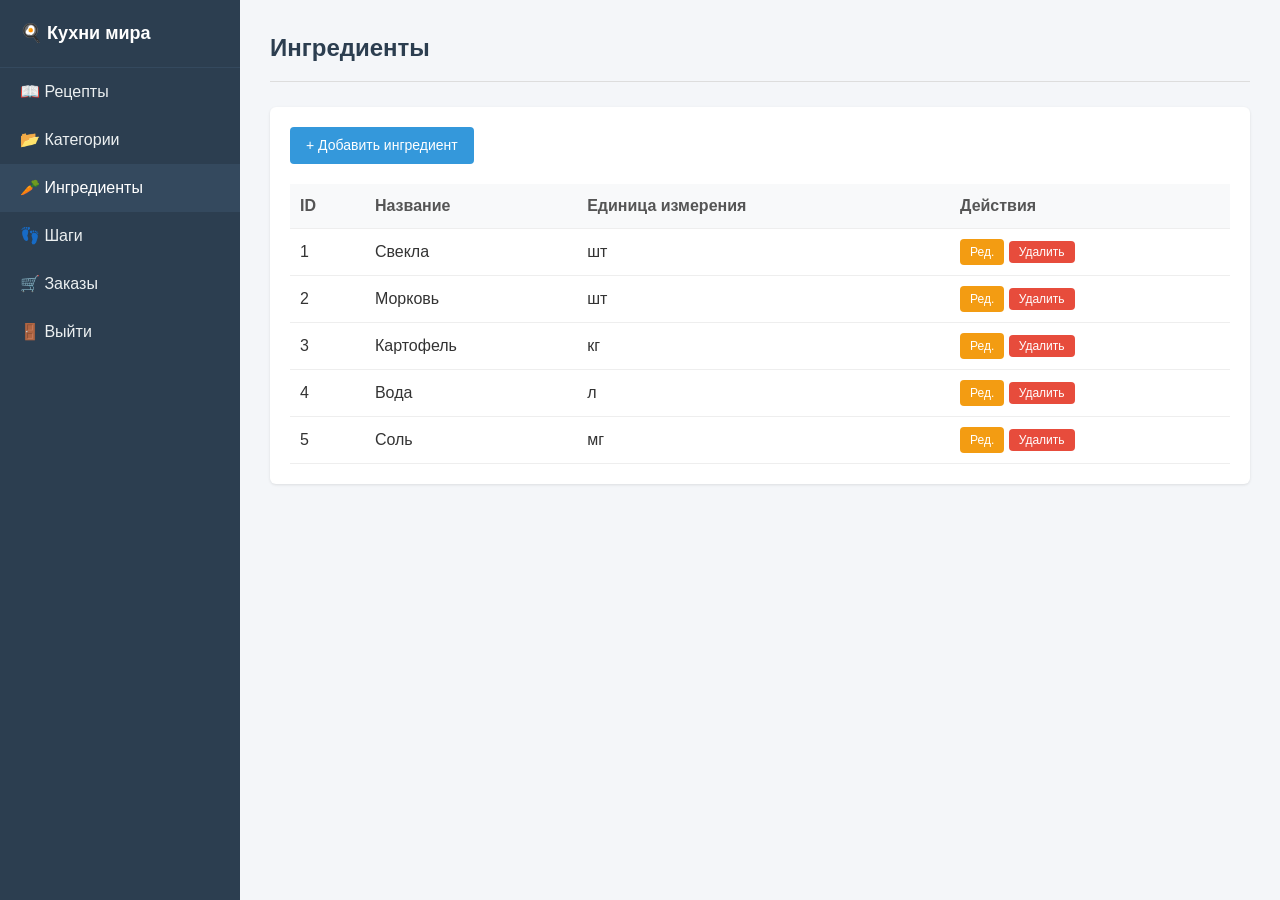
<file: recipes/recipes/recipes/ingredients/index.html>
<!-- ingredients/index.html -->
<!DOCTYPE html>
<html lang="ru">
<head>
    <meta charset="UTF-8">
    <title>Ингредиенты — Кухни мира</title>
    <link rel="stylesheet" href="../css/style.css">
</head>
<body>
<div class="wrapper">
    <aside class="sidebar">
        <h2>🍳 Кухни мира</h2>
        <a href="../recipes/index.html">📖 Рецепты</a>
        <a href="../categories/index.html">📂 Категории</a>
        <a href="../ingredients/index.html" class="active">🥕 Ингредиенты</a>
        <a href="../steps/index.html">👣 Шаги</a>
        <a href="../orders/index.html">🛒 Заказы</a>
        <a href="../login.html">🚪 Выйти</a>
    </aside>

    <main class="main">
        <div class="topbar">
            <h1>Ингредиенты</h1>
        </div>

        <div class="card">
            <a href="form.html" class="btn btn-primary mb-20">+ Добавить ингредиент</a>

            <table>
                <thead>
                    <tr>
                        <th>ID</th>
                        <th>Название</th>
                        <th>Единица измерения</th>
                        <th>Действия</th>
                    </tr>
                </thead>
                <tbody>
                    <tr>
                        <td>1</td>
                        <td>Свекла</td>
                        <td>шт</td>
                        <td>
                            <a href="form.html" class="btn btn-warning btn-sm">Ред.</a>
                            <button class="btn btn-danger btn-sm">Удалить</button>
                        </td>
                    </tr>
                    <tr>
                        <td>2</td>
                        <td>Морковь</td>
                        <td>шт</td>
                        <td>
                            <a href="form.html" class="btn btn-warning btn-sm">Ред.</a>
                            <button class="btn btn-danger btn-sm">Удалить</button>
                        </td>
                    </tr>
                    <tr>
                        <td>3</td>
                        <td>Картофель</td>
                        <td>кг</td>
                        <td>
                            <a href="form.html" class="btn btn-warning btn-sm">Ред.</a>
                            <button class="btn btn-danger btn-sm">Удалить</button>
                        </td>
                    </tr>
                    <tr>
                        <td>4</td>
                        <td>Вода</td>
                        <td>л</td>
                        <td>
                            <a href="form.html" class="btn btn-warning btn-sm">Ред.</a>
                            <button class="btn btn-danger btn-sm">Удалить</button>
                        </td>
                    </tr>
                    <tr>
                        <td>5</td>
                        <td>Соль</td>
                        <td>мг</td>
                        <td>
                            <a href="form.html" class="btn btn-warning btn-sm">Ред.</a>
                            <button class="btn btn-danger btn-sm">Удалить</button>
                        </td>
                    </tr>
                </tbody>
            </table>
        </div>
    </main>
</div>
</body>
</html>
</file>
<file: recipes/recipes/recipes/css/style.css>
/* === БАЗОВЫЕ СТИЛИ === */
* { box-sizing: border-box; margin: 0; padding: 0; }
body {
    font-family: 'Segoe UI', Tahoma, Arial, sans-serif;
    background: #f4f6f9;
    color: #333;
    line-height: 1.5;
}
a { color: #3498db; text-decoration: none; }
a:hover { text-decoration: underline; }

/* === LAYOUT === */
.wrapper { display: flex; min-height: 100vh; }
.sidebar {
    width: 240px;
    background: #2c3e50;
    color: #fff;
    padding: 20px 0;
    position: sticky;
    top: 0;
    height: 100vh;
}
.sidebar h2 {
    padding: 0 20px 20px;
    border-bottom: 1px solid #34495e;
    font-size: 18px;
    color: #fff;
}
.sidebar a {
    display: block;
    padding: 12px 20px;
    color: #ecf0f1;
    text-decoration: none;
    transition: background 0.2s;
}
.sidebar a:hover, .sidebar a.active {
    background: #34495e;
    color: #fff;
    text-decoration: none;
}
.main { flex: 1; padding: 30px; }
.topbar {
    display: flex;
    justify-content: space-between;
    align-items: center;
    margin-bottom: 25px;
    padding-bottom: 15px;
    border-bottom: 1px solid #ddd;
}
.topbar h1 { font-size: 24px; color: #2c3e50; }

/* === КНОПКИ === */
.btn {
    display: inline-block;
    padding: 8px 16px;
    border: none;
    border-radius: 4px;
    cursor: pointer;
    text-decoration: none;
    font-size: 14px;
    transition: background 0.2s;
    color: #fff;
}
.btn-primary { background: #3498db; }
.btn-primary:hover { background: #2980b9; text-decoration: none; }
.btn-success { background: #27ae60; }
.btn-success:hover { background: #229954; }
.btn-danger { background: #e74c3c; }
.btn-danger:hover { background: #c0392b; }
.btn-warning { background: #f39c12; }
.btn-warning:hover { background: #d68910; }
.btn-secondary { background: #95a5a6; }
.btn-secondary:hover { background: #7f8c8d; }
.btn-sm { padding: 4px 10px; font-size: 12px; }

/* === КАРТОЧКИ И ТАБЛИЦЫ === */
.card {
    background: #fff;
    border-radius: 6px;
    padding: 20px;
    box-shadow: 0 1px 3px rgba(0,0,0,0.1);
    margin-bottom: 20px;
}
table { width: 100%; border-collapse: collapse; }
table th, table td {
    padding: 10px;
    text-align: left;
    border-bottom: 1px solid #eee;
    vertical-align: middle;
}
table th { background: #f8f9fa; font-weight: 600; color: #555; }
table tr:hover { background: #fafbfc; }

/* === ФОРМЫ === */
.form-group { margin-bottom: 15px; }
.form-group label {
    display: block;
    margin-bottom: 5px;
    font-weight: 500;
    color: #555;
}
.form-control {
    width: 100%;
    padding: 8px 12px;
    border: 1px solid #ccc;
    border-radius: 4px;
    font-size: 14px;
    font-family: inherit;
}
.form-control:focus {
    outline: none;
    border-color: #3498db;
    box-shadow: 0 0 0 2px rgba(52,152,219,0.2);
}
.form-control.is-invalid {
    border-color: #e74c3c;
    background: #fff5f5;
}
.invalid-feedback {
    color: #e74c3c;
    font-size: 12px;
    margin-top: 4px;
    display: block;
}
.valid-feedback {
    color: #27ae60;
    font-size: 12px;
    margin-top: 4px;
    display: block;
}
textarea.form-control { resize: vertical; min-height: 80px; }

/* === АЛЕРТЫ === */
.alert {
    padding: 12px 16px;
    border-radius: 4px;
    margin-bottom: 15px;
}
.alert-success { background: #d4edda; color: #155724; border-left: 4px solid #27ae60; }
.alert-danger { background: #f8d7da; color: #721c24; border-left: 4px solid #e74c3c; }
.alert-warning { background: #fff3cd; color: #856404; border-left: 4px solid #f39c12; }

/* === БЕЙДЖИ === */
.badge {
    display: inline-block;
    padding: 3px 8px;
    border-radius: 12px;
    font-size: 11px;
    font-weight: 600;
    color: #fff;
}
.badge-easy { background: #27ae60; }
.badge-medium { background: #f39c12; }
.badge-hard { background: #e67e22; }
.badge-deleted { background: #e74c3c; }
.badge-paid { background: #27ae60; }
.badge-pending { background: #f39c12; }
.badge-failed { background: #e74c3c; }
.badge-expired { background: #95a5a6; }

/* === ИЗОБРАЖЕНИЯ === */
.thumb {
    width: 60px;
    height: 60px;
    object-fit: cover;
    background: #f0f0f0;
    border-radius: 4px;
}
.image-grid {
    display: flex;
    gap: 10px;
    flex-wrap: wrap;
    margin-top: 10px;
}
.image-item {
    position: relative;
    text-align: center;
}
.image-item img {
    width: 100px;
    height: 100px;
    object-fit: cover;
    border-radius: 4px;
    display: block;
}
.image-item .remove-img {
    position: absolute;
    top: -6px;
    right: -6px;
    background: #e74c3c;
    color: #fff;
    border: none;
    border-radius: 50%;
    width: 22px;
    height: 22px;
    cursor: pointer;
    font-size: 14px;
    line-height: 1;
}

/* === ПАГИНАЦИЯ === */
.pagination {
    display: flex;
    list-style: none;
    gap: 5px;
    margin-top: 20px;
    justify-content: center;
}
.pagination a, .pagination span {
    padding: 6px 12px;
    border: 1px solid #ddd;
    border-radius: 4px;
    text-decoration: none;
    color: #333;
}
.pagination a:hover { background: #ecf0f1; text-decoration: none; }
.pagination .active span {
    background: #3498db;
    color: #fff;
    border-color: #3498db;
}

/* === ФИЛЬТРЫ === */
.filters {
    display: flex;
    gap: 10px;
    flex-wrap: wrap;
    align-items: flex-end;
    margin-bottom: 20px;
    padding: 15px;
    background: #f8f9fa;
    border-radius: 6px;
}
.filters .form-group { margin-bottom: 0; min-width: 150px; }

/* === СТРАНИЦА ВХОДА === */
.login-page {
    min-height: 100vh;
    display: flex;
    justify-content: center;
    align-items: center;
    background: linear-gradient(135deg, #2c3e50 0%, #3498db 100%);
}
.login-box {
    background: #fff;
    padding: 40px;
    border-radius: 8px;
    box-shadow: 0 4px 20px rgba(0,0,0,0.15);
    width: 400px;
}
.login-box h1 {
    text-align: center;
    margin-bottom: 25px;
    color: #2c3e50;
    font-size: 24px;
}
.login-box .btn { width: 100%; padding: 12px; font-size: 16px; }

/* === УТИЛИТЫ === */
.row { display: flex; gap: 15px; }
.row .col { flex: 1; }
.text-center { text-align: center; }
.text-muted { color: #95a5a6; font-size: 13px; }
.mt-10 { margin-top: 10px; }
.mt-20 { margin-top: 20px; }
.mb-10 { margin-bottom: 10px; }
.mb-20 { margin-bottom: 20px; }
hr { border: none; border-top: 1px solid #eee; margin: 20px 0; }
</file>
